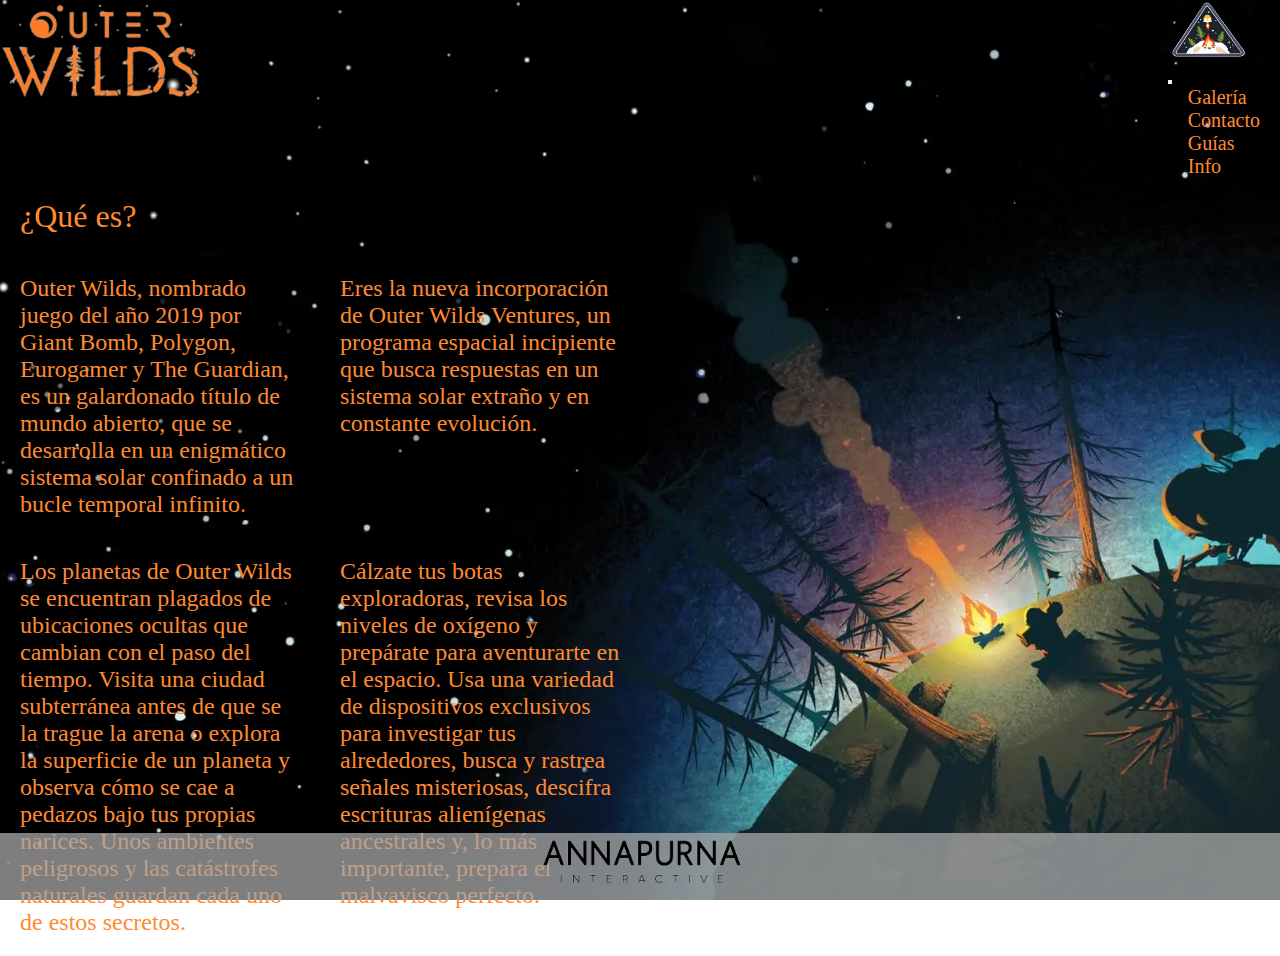
<file: index.html>
<!DOCTYPE html>
<html>
    <head>
        <title>Outer Wilds</title>
        <meta charset="utf-8">
        <meta http-equiv="X-UA-Compatible" content="IE=edge">
        <meta name="viewport" content="width=device-width, initial-scale=1">
        <!--BOOTSTRAP CSS-->
        <link href="https://cdn.jsdelivr.net/npm/bootstrap@5.2.0-beta1/dist/css/bootstrap.min.css" rel="stylesheet" integrity="sha384-0evHe/X+R7YkIZDRvuzKMRqM+OrBnVFBL6DOitfPri4tjfHxaWutUpFmBp4vmVor" crossorigin="anonymous">
        <!--MY CSS-->
        <link rel="stylesheet" href="styles.css">
        <script src="https://cdn.jsdelivr.net/npm/bootstrap@5.2.0-beta1/dist/js/bootstrap.bundle.min.js" integrity="sha384-pprn3073KE6tl6bjs2QrFaJGz5/SUsLqktiwsUTF55Jfv3qYSDhgCecCxMW52nD2" crossorigin="anonymous"></script>
    </head>
    <body class="fondo-inicio">
    <!--HEADER STARTS-->
        <header class="header">
            <div class="logo">
                <a href="index.html">
                    <img src="./assets/outer_wilds-logo.png" alt="Logo Outer Wilds" width="200" height="auto">
                </a>
            </div>
            <nav class="navbar navbar-expand-sm navbar-dark">
              <div class="container-fluid">
                <div class="navbar-brand d-md-none" href="index.html">
                  <a href="index.html">
                  <img src="./assets/outer-wilds-icon.png" width="80px" height="auto">
                  </a>
                </div>
                <button class="navbar-toggler" type="button" data-bs-toggle="collapse" data-bs-target="#collapsibleNavbar">
                  <span class="navbar-toggler-icon"></span>
                </button>
                <div class="collapse navbar-collapse" id="collapsibleNavbar">
                  <ul class="navbar-nav">
                    <li class="nav-item padding-navbar">
                      <a class="nav-link" href="./pages/gallery.html">Galería</a>
                    </li>
                    <li class="nav-item padding-navbar">
                      <a class="nav-link" href="./pages/contact.html">Contacto</a>
                    </li>
                    <li class="nav-item padding-navbar">
                      <a class="nav-link" href="./pages/guides.html">Guías</a>
                    </li>
                    <li class="nav-item padding-navbar">
                      <a class="nav-link" href="./pages/about us.html">Info</a>
                    </li>
                  </ul>
                </div>
              </div>
            </nav>
        </header>
    <!--HEADER ENDS-->
        <main>
          <div class="paragraph-title">
            ¿Qué es?
        </div>
        <div class="grid2Columns">
            <p class="paragraph">
                Outer Wilds, nombrado juego del año 2019 por Giant Bomb, Polygon, Eurogamer y The Guardian,
                es un galardonado título de mundo abierto, que se desarrolla en un enigmático sistema solar
                confinado a un bucle temporal infinito.
            </p>
            <p class="paragraph">
                Eres la nueva incorporación de Outer Wilds Ventures, un programa espacial incipiente que busca 
                respuestas en un sistema solar extraño y en constante evolución.
            </p>
            <p class="paragraph">
                Los planetas de Outer Wilds se encuentran plagados de ubicaciones ocultas que cambian con el paso del tiempo.
                Visita una ciudad subterránea antes de que se la trague la arena o explora la superficie de un planeta
                y observa cómo se cae a pedazos bajo tus propias narices.
                Unos ambientes peligrosos y las catástrofes naturales guardan cada uno de estos secretos.
            </p>
            <p class="paragraph">
                Cálzate tus botas exploradoras, revisa los niveles de oxígeno y prepárate para aventurarte en el espacio.
                Usa una variedad de dispositivos exclusivos para investigar tus alrededores, busca y rastrea señales misteriosas, 
                descifra escrituras alienígenas ancestrales
                y, lo más importante, prepara el malvavisco perfecto.
            </p>
        </div>
        </main>
        <footer class="footer">
          <a href=https://annapurnainteractive.com>
            <img src="./assets/annapurna_logocortado-removebg-preview.png" alt="Logo de empresa Annapurna Interactive" width="auto" height="60px">
          </a>
        </footer>
    </body>
</html>
</file>
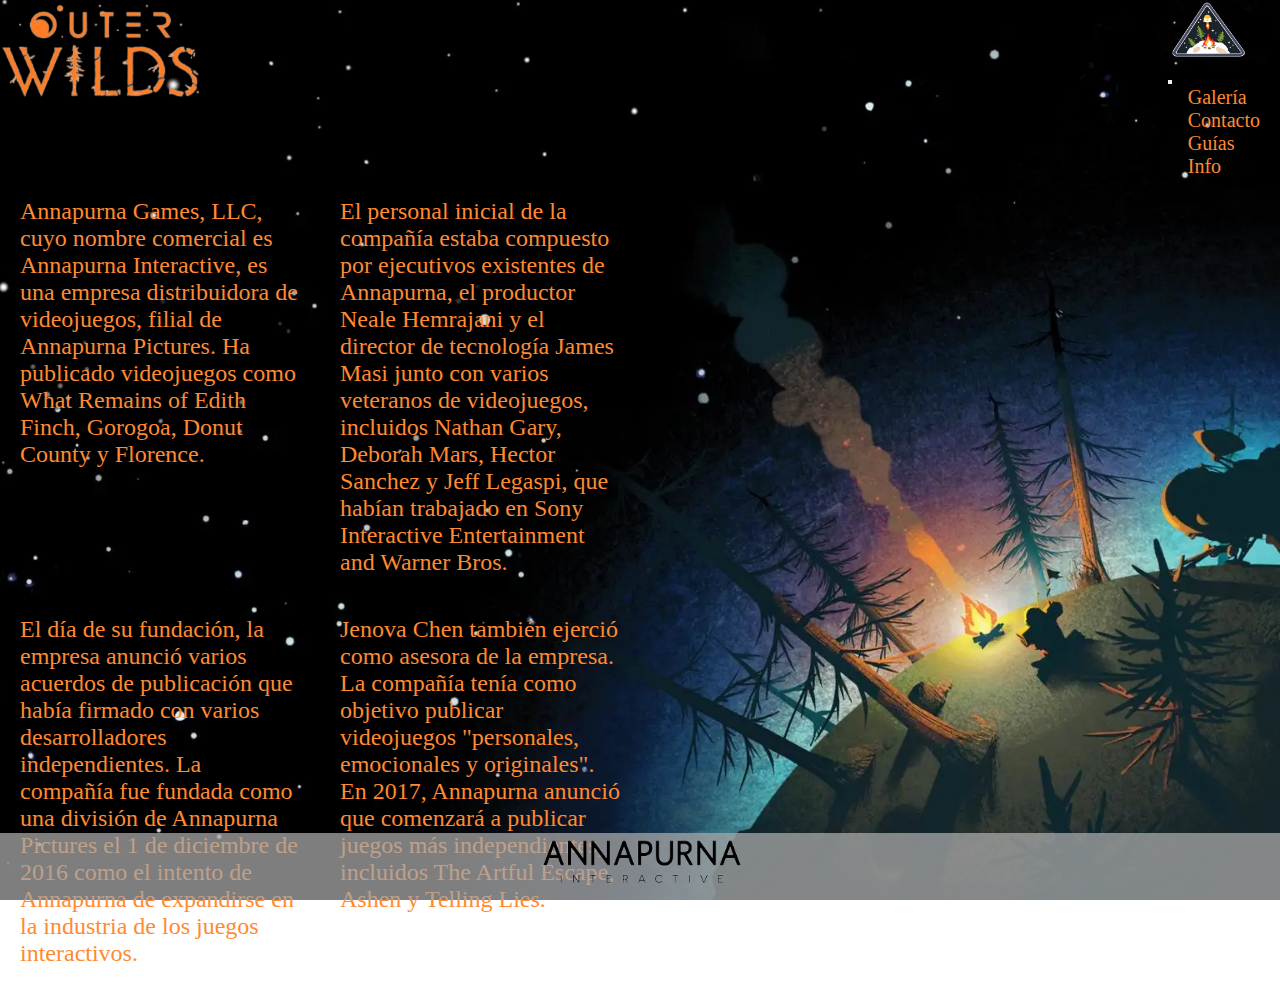
<file: pages/about us.html>
<!DOCTYPE html>
<html>
    <head>
        <title>Outer Wilds</title>
        <meta charset="utf-8">
        <meta http-equiv="X-UA-Compatible" content="IE=edge">
        <meta name="viewport" content="width=device-width, initial-scale=1">
        <!--BOOTSTRAP CSS-->
        <link href="https://cdn.jsdelivr.net/npm/bootstrap@5.2.0-beta1/dist/css/bootstrap.min.css" rel="stylesheet" integrity="sha384-0evHe/X+R7YkIZDRvuzKMRqM+OrBnVFBL6DOitfPri4tjfHxaWutUpFmBp4vmVor" crossorigin="anonymous">
        <!--MY CSS-->
        <link rel="stylesheet" href="../styles.css">
        <script src="https://cdn.jsdelivr.net/npm/bootstrap@5.2.0-beta1/dist/js/bootstrap.bundle.min.js" integrity="sha384-pprn3073KE6tl6bjs2QrFaJGz5/SUsLqktiwsUTF55Jfv3qYSDhgCecCxMW52nD2" crossorigin="anonymous"></script>
    </head>
    <body class="fondo-inicio">
        <!--HEADER STARTS-->
            <header class="header">
                <div class="logo">
                    <a href="../index.html">
                        <img src="../assets/outer_wilds-logo.png" alt="Logo Outer Wilds" width="200" height="auto">
                    </a>
                </div>
                <nav class="navbar navbar-expand-sm navbar-dark">
                  <div class="container-fluid">
                    <div class="navbar-brand d-md-none" href="../index.html">
                      <a href="../index.html">
                      <img src="../assets/outer-wilds-icon.png" width="80px" height="auto">
                      </a>
                    </div>
                    <button class="navbar-toggler" type="button" data-bs-toggle="collapse" data-bs-target="#collapsibleNavbar">
                      <span class="navbar-toggler-icon"></span>
                    </button>
                    <div class="collapse navbar-collapse" id="collapsibleNavbar">
                      <ul class="navbar-nav">
                        <li class="nav-item padding-navbar">
                          <a class="nav-link" href="../pages/gallery.html">Galería</a>
                        </li>
                        <li class="nav-item padding-navbar">
                          <a class="nav-link" href="../pages/contact.html">Contacto</a>
                        </li>
                        <li class="nav-item padding-navbar">
                          <a class="nav-link" href="../pages/guides.html">Guías</a>
                        </li>
                        <li class="nav-item padding-navbar">
                          <a class="nav-link" href="../pages/about us.html">Info</a>
                        </li>
                      </ul>
                    </div>
                  </div>
                </nav>
            </header>
        <!--HEADER ENDS-->
            <main>
                <div class="grid2Columns">
                    <p class="paragraph">
                      Annapurna Games, LLC, cuyo nombre comercial es Annapurna Interactive, es una empresa distribuidora de videojuegos, filial de Annapurna Pictures. Ha publicado videojuegos como What Remains of Edith Finch, Gorogoa, Donut County y Florence.
                    </p>
                    <p class="paragraph">
                      El personal inicial de la compañía estaba compuesto por ejecutivos existentes de Annapurna, el productor Neale Hemrajani y el director de tecnología James Masi junto con varios veteranos de videojuegos, incluidos Nathan Gary, Deborah Mars, Hector Sanchez y Jeff Legaspi, que habían trabajado en Sony Interactive Entertainment and Warner Bros.
                    </p>
                    <p class="paragraph">
                      El día de su fundación, la empresa anunció varios acuerdos de publicación que había firmado con varios desarrolladores independientes. La compañía fue fundada como una división de Annapurna Pictures el 1 de diciembre de 2016 como el intento de Annapurna de expandirse en la industria de los juegos interactivos. 
                    </p>
                    <p class="paragraph">
                      Jenova Chen también ejerció como asesora de la empresa. La compañía tenía como objetivo publicar videojuegos "personales, emocionales y originales". En 2017, Annapurna anunció que comenzará a publicar juegos más independientes, incluidos The Artful Escape, Ashen y Telling Lies.
                    </p>
                </div>
            </main>
            <footer class="footer">
              <a href=https://annapurnainteractive.com>
                <img src="../assets/annapurna_logocortado-removebg-preview.png" alt="Logo de empresa Annapurna Interactive" width="auto" height="60px">
              </a>
            </footer>    
    </body>
</html>
</file>
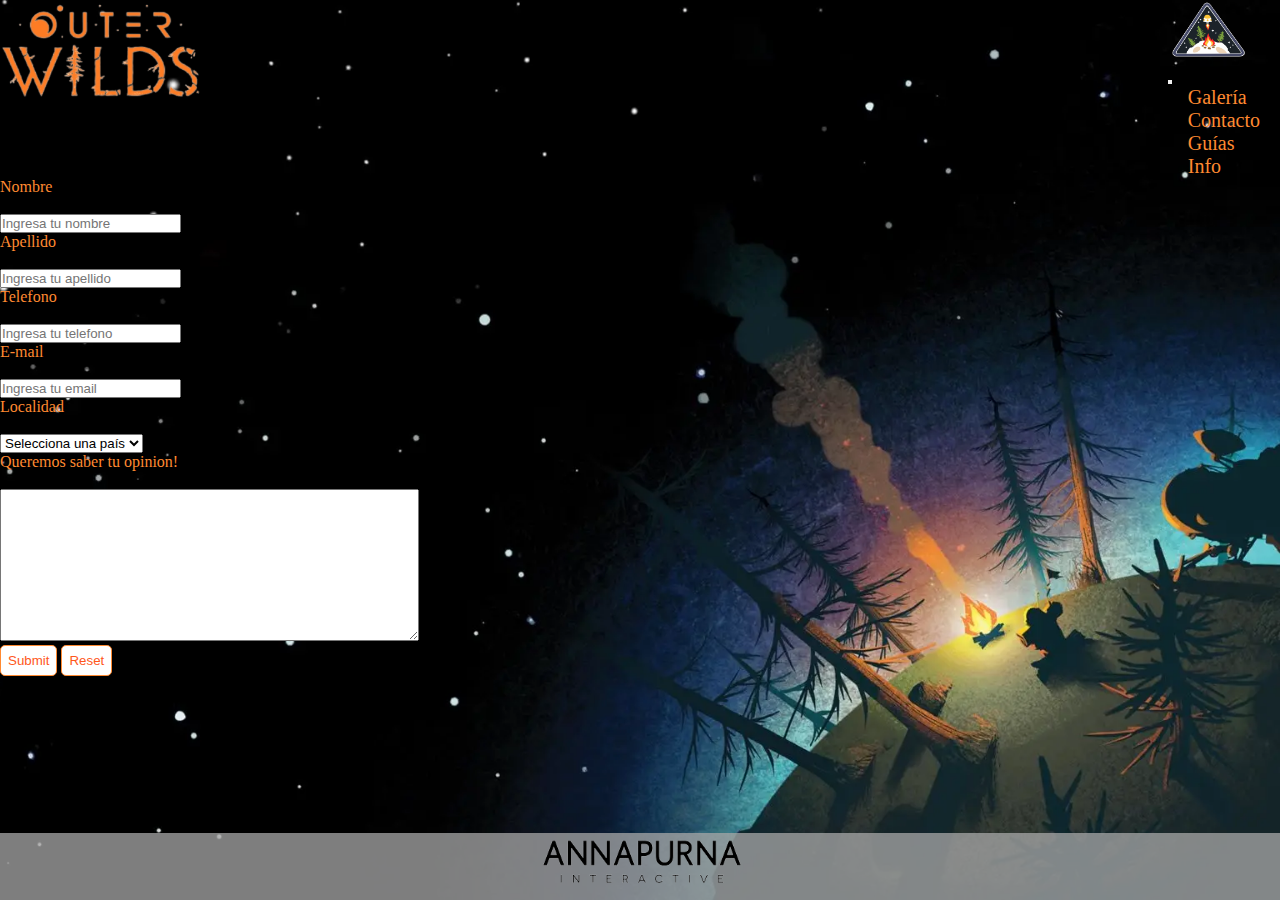
<file: pages/contact.html>
<!DOCTYPE html>
<html>
    <head>
        <title>Outer Wilds</title>
        <meta charset="utf-8">
        <meta http-equiv="X-UA-Compatible" content="IE=edge">
        <meta name="viewport" content="width=device-width, initial-scale=1">
        <!--BOOTSTRAP CSS-->
        <link href="https://cdn.jsdelivr.net/npm/bootstrap@5.2.0-beta1/dist/css/bootstrap.min.css" rel="stylesheet" integrity="sha384-0evHe/X+R7YkIZDRvuzKMRqM+OrBnVFBL6DOitfPri4tjfHxaWutUpFmBp4vmVor" crossorigin="anonymous">
        <!--MY CSS-->
        <link rel="stylesheet" href="../styles.css">
        <script src="https://cdn.jsdelivr.net/npm/bootstrap@5.2.0-beta1/dist/js/bootstrap.bundle.min.js" integrity="sha384-pprn3073KE6tl6bjs2QrFaJGz5/SUsLqktiwsUTF55Jfv3qYSDhgCecCxMW52nD2" crossorigin="anonymous"></script>
    </head>
    <body class="fondo-inicio">
        <!--HEADER STARTS-->
            <header class="header">
                <div class="logo">
                    <a href="../index.html">
                        <img src="../assets/outer_wilds-logo.png" alt="Logo Outer Wilds" width="200" height="auto">
                    </a>
                </div>
                <nav class="navbar navbar-expand-sm navbar-dark">
                  <div class="container-fluid">
                    <div class="navbar-brand d-md-none" href="../index.html">
                      <a href="../index.html">
                      <img src="../assets/outer-wilds-icon.png" width="80px" height="auto">
                      </a>
                    </div>
                    <button class="navbar-toggler" type="button" data-bs-toggle="collapse" data-bs-target="#collapsibleNavbar">
                      <span class="navbar-toggler-icon"></span>
                    </button>
                    <div class="collapse navbar-collapse" id="collapsibleNavbar">
                      <ul class="navbar-nav">
                        <li class="nav-item padding-navbar">
                          <a class="nav-link" href="../pages/gallery.html">Galería</a>
                        </li>
                        <li class="nav-item padding-navbar">
                          <a class="nav-link" href="../pages/contact.html">Contacto</a>
                        </li>
                        <li class="nav-item padding-navbar">
                          <a class="nav-link" href="../pages/guides.html">Guías</a>
                        </li>
                        <li class="nav-item padding-navbar">
                          <a class="nav-link" href="../pages/about us.html">Info</a>
                        </li>
                      </ul>
                    </div>
                  </div>
                </nav>
            </header>
        <!--HEADER ENDS-->
            <main>
              <form>
                <label for="nombre">
                    Nombre
                </label>
                <br />
                <input type="text" id="nombre" placeholder="Ingresa tu nombre" maxlength="10"/>
                <br />
                <label for="apellido">
                    Apellido
                </label>
                <br />
                <input type="text" id="apellido" placeholder="Ingresa tu apellido" maxlength="10"/>
                <br />
                <label for="telefono">
                    Telefono
                </label>
                <br />
                <input type="tel" id="telefono" placeholder="Ingresa tu telefono" maxlength="10" />
                <br />
                <label for="mail">
                    E-mail
                </label>
                <br />
                <input type="email" id="mail" placeholder="Ingresa tu email" />
                <br />
                <label>
                    Localidad
                </label>
                <br />
                <select>
                    <option selected="selected">Selecciona una país</option>
                    <option>Argentina</option>
                    <option>Brasil</option>
                    <option>Canada</option>
                    <option>Estados Unidos</option>
                    <option>Mexico</option>
                    <option>Otro</option>
                </select>
                <br />
                <label for="comentarios">
                    Queremos saber tu opinion!
                </label>
                <br />
                <textarea id="comentarios" rows="10" cols="50"></textarea>
                <br />
                <input class="botones" type="submit" />
                <input class="botones" type="reset" />
              </form>  
            </main>
            <footer class="footer">
              <a href=https://annapurnainteractive.com>
                <img src="../assets/annapurna_logocortado-removebg-preview.png" alt="Logo de empresa Annapurna Interactive" width="auto" height="60px">
              </a>
            </footer>
    </body>
</html>
</file>
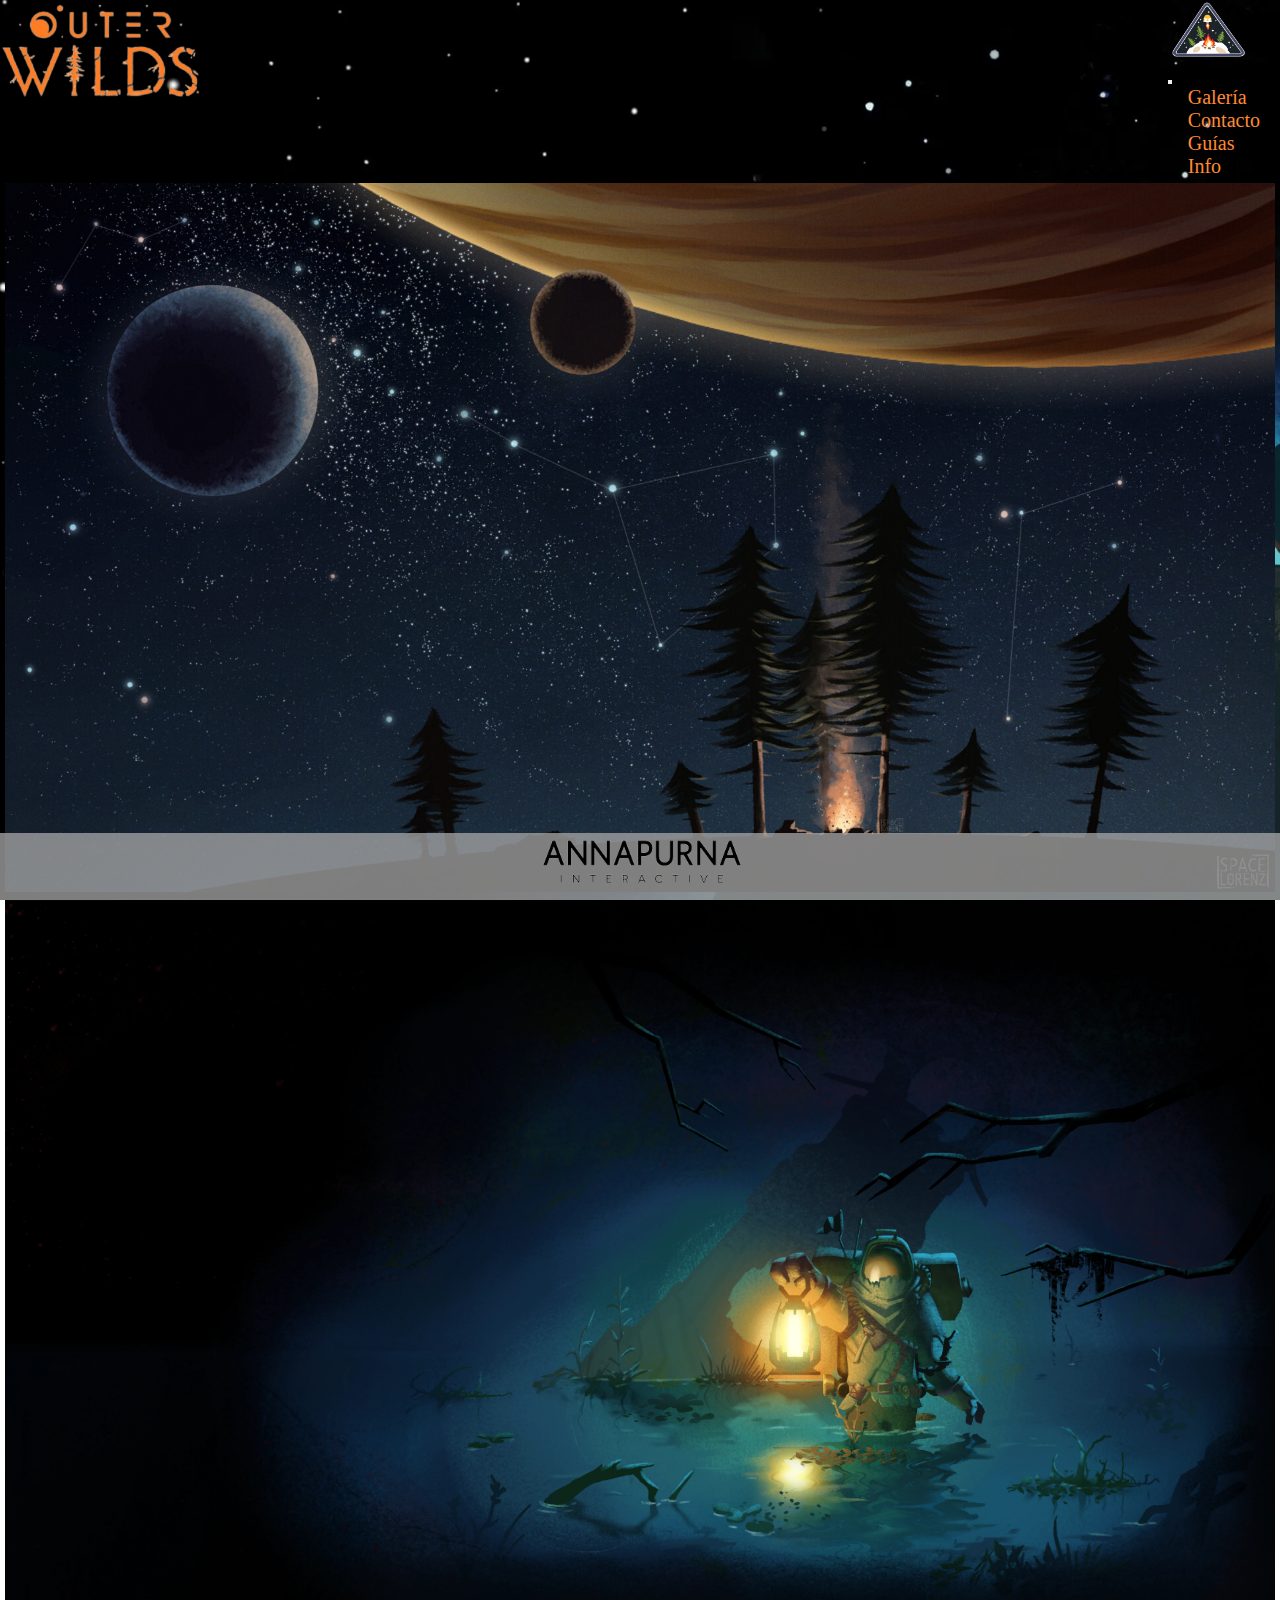
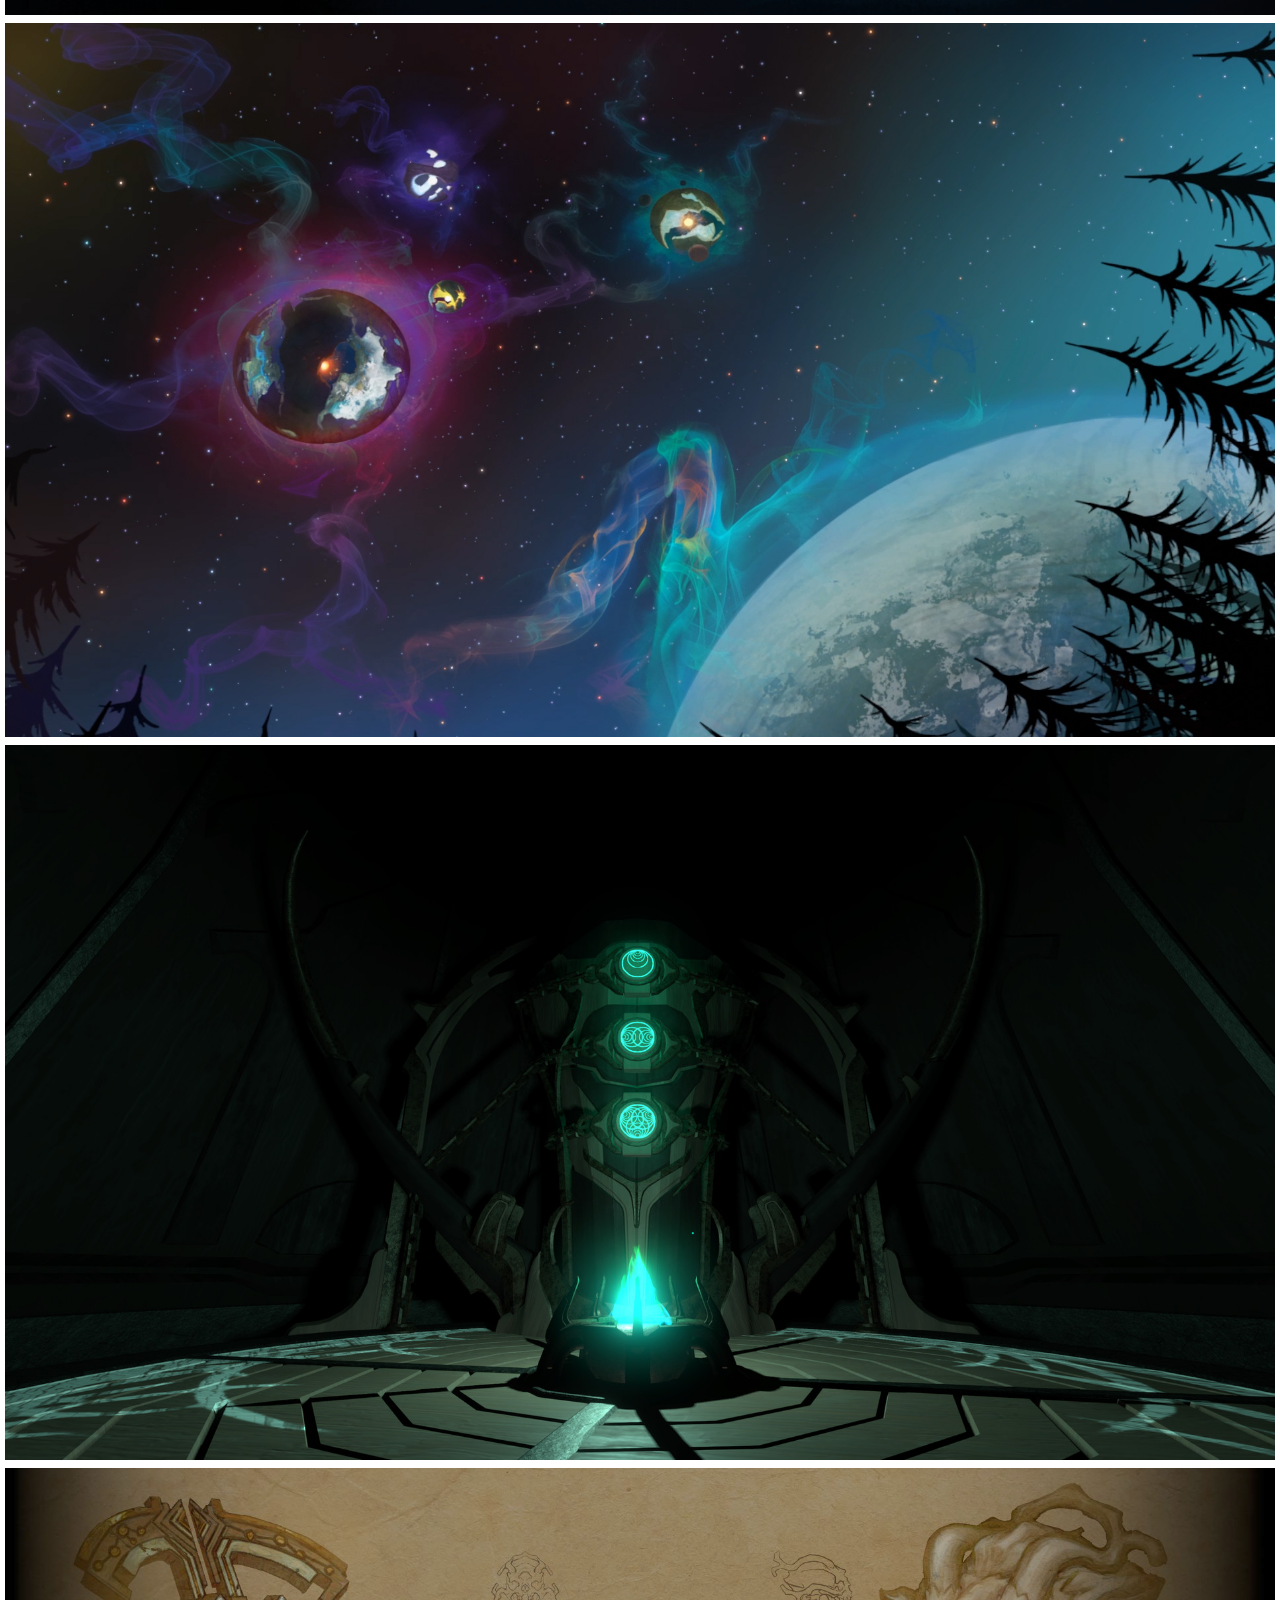
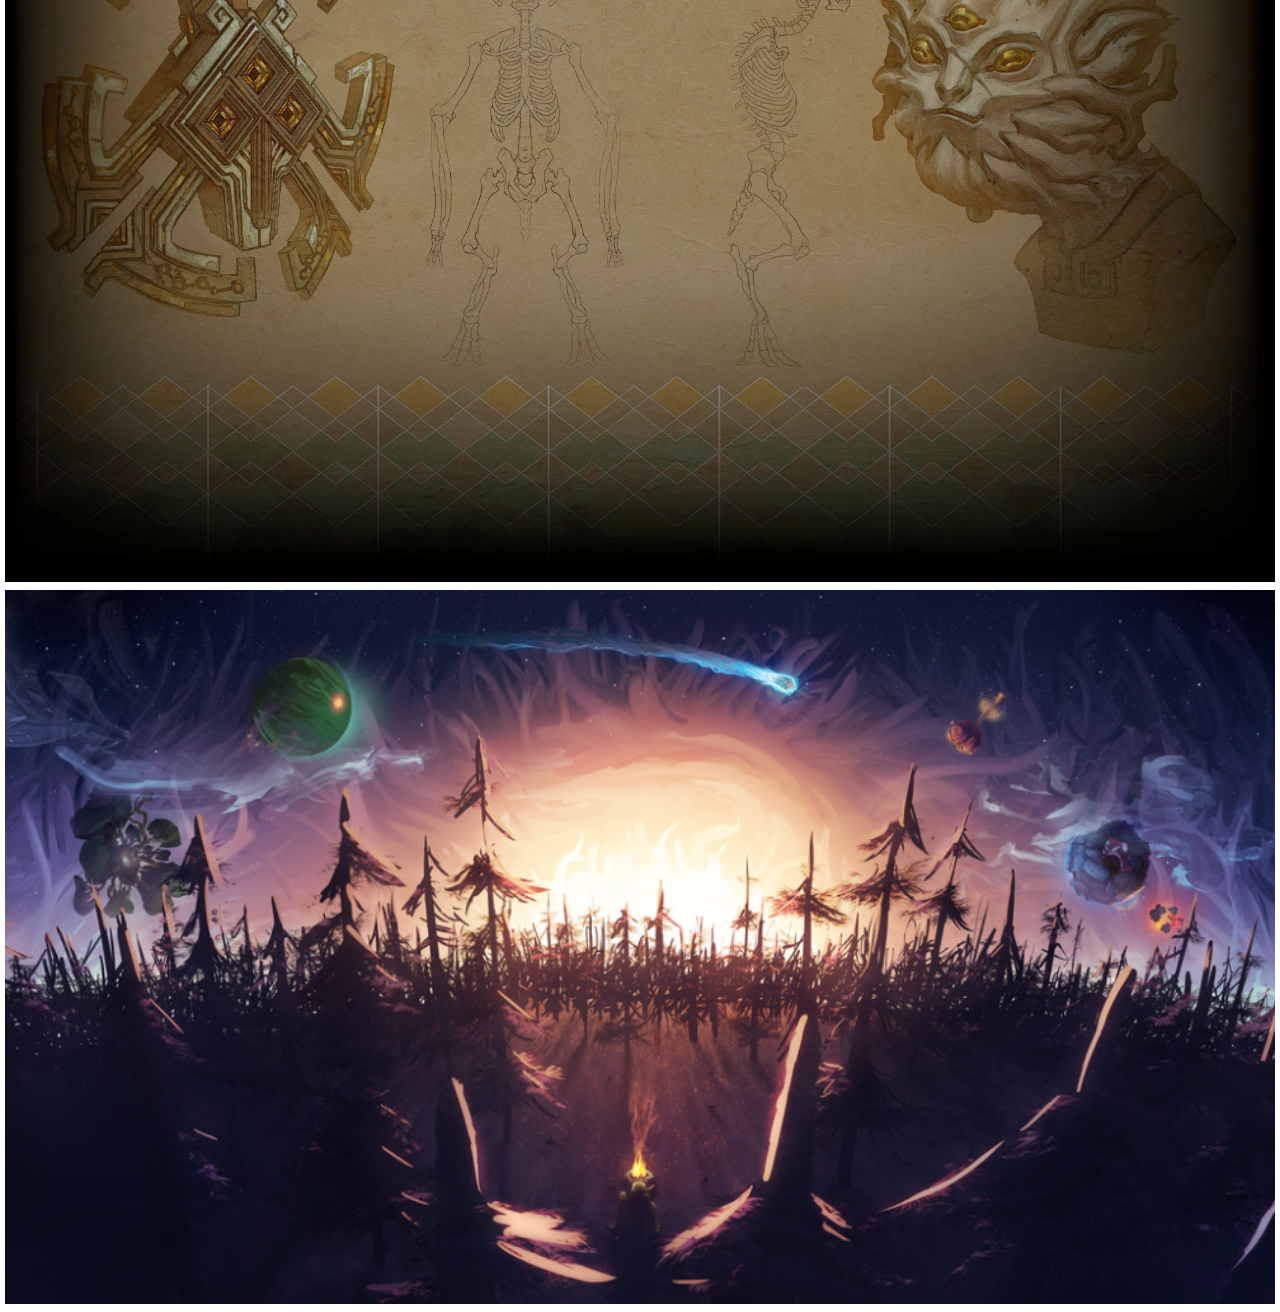
<file: pages/gallery.html>
<!DOCTYPE html>
<html>
    <head>
        <title>Outer Wilds</title>
        <meta charset="utf-8">
        <meta http-equiv="X-UA-Compatible" content="IE=edge">
        <meta name="viewport" content="width=device-width, initial-scale=1">
        <!--BOOTSTRAP CSS-->
        <link href="https://cdn.jsdelivr.net/npm/bootstrap@5.2.0-beta1/dist/css/bootstrap.min.css" rel="stylesheet" integrity="sha384-0evHe/X+R7YkIZDRvuzKMRqM+OrBnVFBL6DOitfPri4tjfHxaWutUpFmBp4vmVor" crossorigin="anonymous">
        <!--MY CSS-->
        <link rel="stylesheet" href="../styles.css">
        <script src="https://cdn.jsdelivr.net/npm/bootstrap@5.2.0-beta1/dist/js/bootstrap.bundle.min.js" integrity="sha384-pprn3073KE6tl6bjs2QrFaJGz5/SUsLqktiwsUTF55Jfv3qYSDhgCecCxMW52nD2" crossorigin="anonymous"></script>
    </head>
    <body class="fondo-inicio">
        <!--HEADER STARTS-->
            <header class="header">
                <div class="logo">
                    <a href="../index.html">
                        <img src="../assets/outer_wilds-logo.png" alt="Logo Outer Wilds" width="200" height="auto">
                    </a>
                </div>
                <nav class="navbar navbar-expand-sm navbar-dark">
                  <div class="container-fluid">
                    <div class="navbar-brand d-md-none" href="../index.html">
                      <a href="../index.html">
                      <img src="../assets/outer-wilds-icon.png" width="80px" height="100%">
                      </a>
                    </div>
                    <button class="navbar-toggler" type="button" data-bs-toggle="collapse" data-bs-target="#collapsibleNavbar">
                      <span class="navbar-toggler-icon"></span>
                    </button>
                    <div class="collapse navbar-collapse" id="collapsibleNavbar">
                      <ul class="navbar-nav">
                        <li class="nav-item padding-navbar">
                          <a class="nav-link" href="../pages/gallery.html">Galería</a>
                        </li>
                        <li class="nav-item padding-navbar">
                          <a class="nav-link" href="../pages/contact.html">Contacto</a>
                        </li>
                        <li class="nav-item padding-navbar">
                          <a class="nav-link" href="../pages/guides.html">Guías</a>
                        </li>
                        <li class="nav-item padding-navbar">
                          <a class="nav-link" href="../pages/about us.html">Info</a>
                        </li>
                      </ul>
                    </div>
                  </div>
                </nav>
            </header>
        <!--HEADER ENDS-->
            <main>
                <style>table, th, td {
                border:1px solid #ff984a00;
                margin: 1px;}
                </style>
                <table>
                    <tr>
                    <td><img src="../assets/outer_wilds_wallpaper.png" alt="Outer Wilds wallpaper" width="100%"></td>
                    </tr>
                    <tr>
                    <td><img src="../assets/outer wilds wallpaper1.png" alt="Outer Wilds wallpaper" width="100%"></td>
                    </tr>
                    <tr>
                    <td><img src="../assets/outer wilds wallpaper2.png" alt="Outer Wilds wallpaper" width="100%"></td>
                    </tr>
                    <tr>
                    <td><img src="../assets/outer wilds wallpaper3.png" alt="Outer Wilds wallpaper" width="100%"></td>
                    </tr>
                    <tr>
                    <td><img src="../assets/outer wilds wallpaper4.png" alt="Outer Wilds wallpaper" width="100%"></td>
                    </tr>
                    <tr>
                    <td><img src="../assets/outer wilds wallpaper5.png" alt="Outer Wilds wallpaper" width="100%"></td>
                    </tr>
                </table>
            </main>
            <footer class="footer">
              <a href=https://annapurnainteractive.com>
                <img src="../assets/annapurna_logocortado-removebg-preview.png" alt="Logo de empresa Annapurna Interactive" width="auto" height="60px">
              </a>
            </footer>
    </body>
</html>
</file>
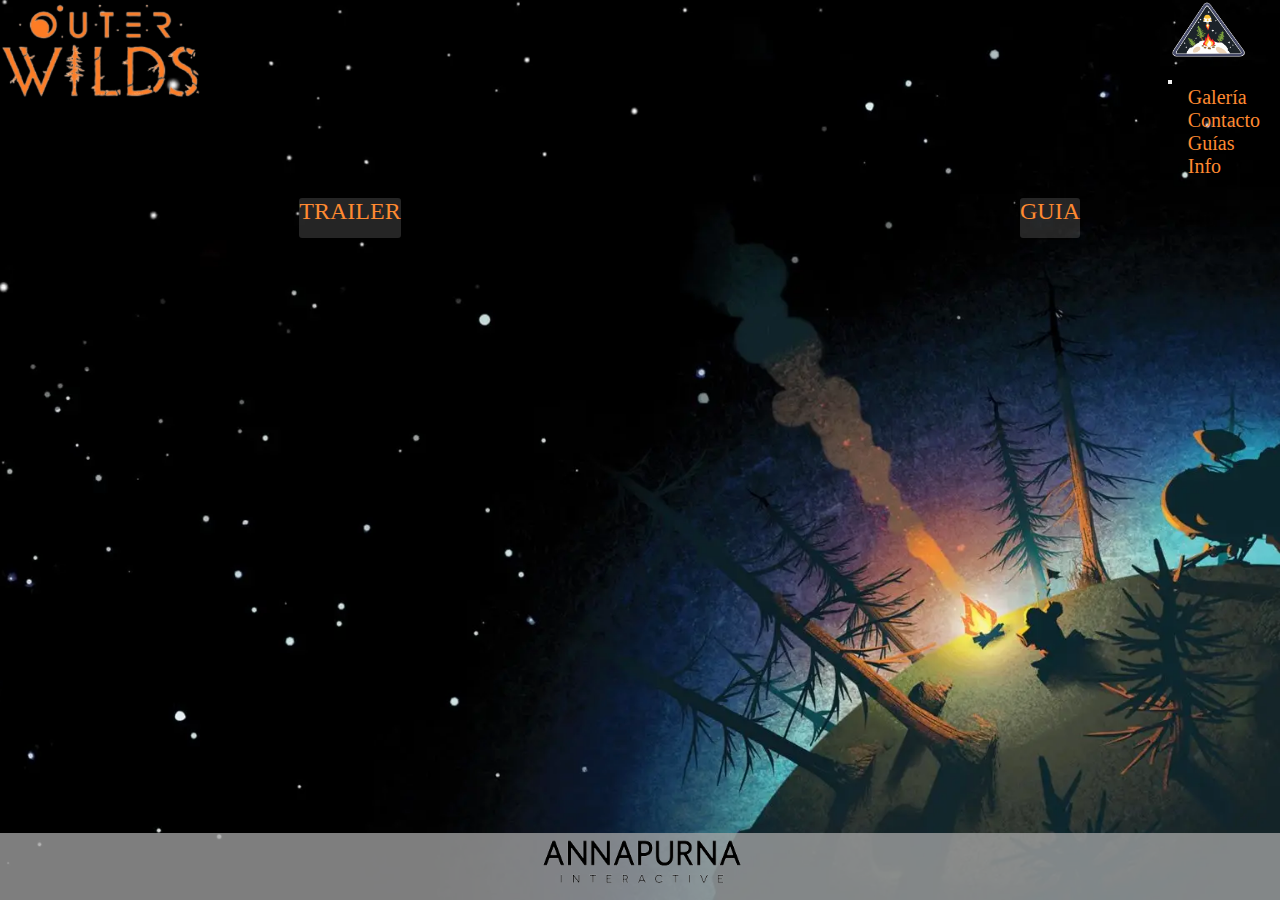
<file: pages/guides.html>
<!DOCTYPE html>
<html>
    <head>
        <title>Outer Wilds</title>
        <meta charset="utf-8">
        <meta http-equiv="X-UA-Compatible" content="IE=edge">
        <meta name="viewport" content="width=device-width, initial-scale=1">
        <!--BOOTSTRAP CSS-->
        <link href="https://cdn.jsdelivr.net/npm/bootstrap@5.2.0-beta1/dist/css/bootstrap.min.css" rel="stylesheet" integrity="sha384-0evHe/X+R7YkIZDRvuzKMRqM+OrBnVFBL6DOitfPri4tjfHxaWutUpFmBp4vmVor" crossorigin="anonymous">
        <!--MY CSS-->
        <link rel="stylesheet" href="../styles.css">
        <script src="https://cdn.jsdelivr.net/npm/bootstrap@5.2.0-beta1/dist/js/bootstrap.bundle.min.js" integrity="sha384-pprn3073KE6tl6bjs2QrFaJGz5/SUsLqktiwsUTF55Jfv3qYSDhgCecCxMW52nD2" crossorigin="anonymous"></script>
    </head>
    <body class="fondo-inicio">
        <!--HEADER STARTS-->
            <header class="header">
                <div class="logo">
                    <a href="../index.html">
                        <img src="../assets/outer_wilds-logo.png" alt="Logo Outer Wilds" width="200" height="auto">
                    </a>
                </div>
                <nav class="navbar navbar-expand-sm navbar-dark">
                  <div class="container-fluid">
                    <div class="navbar-brand d-md-none" href="../index.html">
                      <a href="../index.html">
                      <img src="../assets/outer-wilds-icon.png" width="80px" height="100%">
                      </a>
                    </div>
                    <button class="navbar-toggler" type="button" data-bs-toggle="collapse" data-bs-target="#collapsibleNavbar">
                      <span class="navbar-toggler-icon"></span>
                    </button>
                    <div class="collapse navbar-collapse" id="collapsibleNavbar">
                      <ul class="navbar-nav">
                        <li class="nav-item padding-navbar">
                          <a class="nav-link" href="../pages/gallery.html">Galería</a>
                        </li>
                        <li class="nav-item padding-navbar">
                          <a class="nav-link" href="../pages/contact.html">Contacto</a>
                        </li>
                        <li class="nav-item padding-navbar">
                          <a class="nav-link" href="../pages/guides.html">Guías</a>
                        </li>
                        <li class="nav-item padding-navbar">
                          <a class="nav-link" href="../pages/about us.html">Info</a>
                        </li>
                      </ul>
                    </div>
                  </div>
                </nav>
            </header>
        <!--HEADER ENDS-->
            <main>
                <div class="container-iframe">
                    <div class="iframe">
                        <p class="paragraph fondoTextoTransparente">
                            TRAILER
                        </p>
                        <iframe width="700px" height="450px" src="https://www.youtube.com/embed/d6LGnVCL1_A" title="YouTube video player" frameborder="0" allow="accelerometer; autoplay; clipboard-write; encrypted-media; gyroscope; picture-in-picture" allowfullscreen></iframe>
                    </div>
                    <div class="iframe">
                        <p class="paragraph fondoTextoTransparente">
                            GUIA
                        </p>
                        <iframe width="700px" height="450px" src="https://www.youtube.com/embed/ti-8C6od6ME" title="YouTube video player" frameborder="0" allow="accelerometer; autoplay; clipboard-write; encrypted-media; gyroscope; picture-in-picture" allowfullscreen></iframe>
                    </div>
                </div>
            </main>
            <footer class="footer">
              <a href=https://annapurnainteractive.com>
                <img src="../assets/annapurna_logocortado-removebg-preview.png" alt="Logo de empresa Annapurna Interactive" width="auto" height="60px">
              </a>
            </footer>
    </body>
</html>
</file>
<file: styles.css>
.botones {
  list-style: none;
  background: #ffffff;
  border: 1px solid #ff8a31;
  border-radius: 5px;
  padding: 7px;
  cursor: pointer;
  color: #ff581b;
  transition: all 1s;
}
.botones:hover {
  transform: scale(1.1);
  color: #ff581b;
}

* {
  margin: 0;
  padding: 0;
  text-decoration: none;
}

html {
  height: 100%;
}

.header {
  display: flex;
  justify-content: space-between;
}

.grid2Columns {
  display: grid;
  width: 50%;
  grid-template-columns: 2fr 2fr;
}

.fondo-inicio {
  background-image: url(./assets/outer-wilds-portada.png);
  background-attachment: fixed;
  background-position: top;
  background-repeat: no-repeat;
  background-size: cover;
}

.footer {
  background-color: rgba(167, 167, 167, 0.7529411765);
  color: #000000;
  position: fixed;
  bottom: 0px;
  right: 0px;
  left: 0px;
  text-align: center;
  padding: 0.1rem 0;
}

.iframe {
  display: flex;
  flex-direction: column;
  align-items: center;
}

.container-iframe {
  display: flex;
  justify-content: space-around;
}

.fondoTextoTransparente {
  height: 2.5rem;
  width: 2rem;
  background-color: rgba(179, 179, 179, 0.2078431373);
  border-radius: 3px;
}

/*Media Querys---------------------------------(768px)*/
@media screen and (max-width: 767px) {
  .logo {
    display: none;
  }
  .responsive-navbar {
    width: 100%;
  }
  .grid2Columns {
    display: flex;
    width: 100%;
    flex-direction: column;
  }
  .fondo-inicio {
    background-image: url(./assets/outer_wilds_wallpaper.png);
    background-attachment: fixed;
    background-position: top;
    background-repeat: no-repeat;
    background-size: cover;
  }
  .footer {
    position: relative;
    text-align: center;
    padding: 1em 0;
  }
  .container-iframe {
    display: flex;
    justify-content: space-around;
    align-items: center;
    flex-direction: column;
  }
  iframe {
    height: 500px;
    width: 700px;
  }
}
@media screen and (min-width: 769px) {
  .logo-icon {
    display: none;
  }
}
/*----------------------------------------------------*/
/*Media Querys---------------------------------(480px)*/
@media screen and (max-width: 480px) {
  .formContainer {
    margin-left: 30%;
    font-size: 160%;
    display: flex;
    justify-content: center;
    justify-items: center;
  }
  .container-iframe {
    display: flex;
    justify-content: space-around;
    align-items: center;
    flex-direction: column;
  }
  iframe {
    height: 275px;
    width: 350px;
  }
}
/*----------------------------------------------------*/
.navbar {
  --bs-navbar-hover-color: #FF5E00;
  --bs-navbar-brand-hover-color: #FF5E00;
  --bs-navbar-toggler-border-color: #ff8a31;
}

.nav-link {
  color: #ff8a31;
}

.navbar-brand {
  color: #ff8a31;
}

.navbar-toggler {
  color: #ff581b;
}

.padding-navbar {
  padding-left: 20px;
  padding-right: 20px;
  font-size: 1.25rem;
}

/*Nesting style SCSS*/
main {
  color: #ff8a31;
}
main .paragraph-title {
  margin: 20px;
  font-size: 2rem;
}
main .paragraph {
  margin: 20px;
  font-size: 1.5rem;
  width: auto;
}
main label {
  display: flex;
}

/*Stops nesting style*//*# sourceMappingURL=styles.css.map */
</file>
